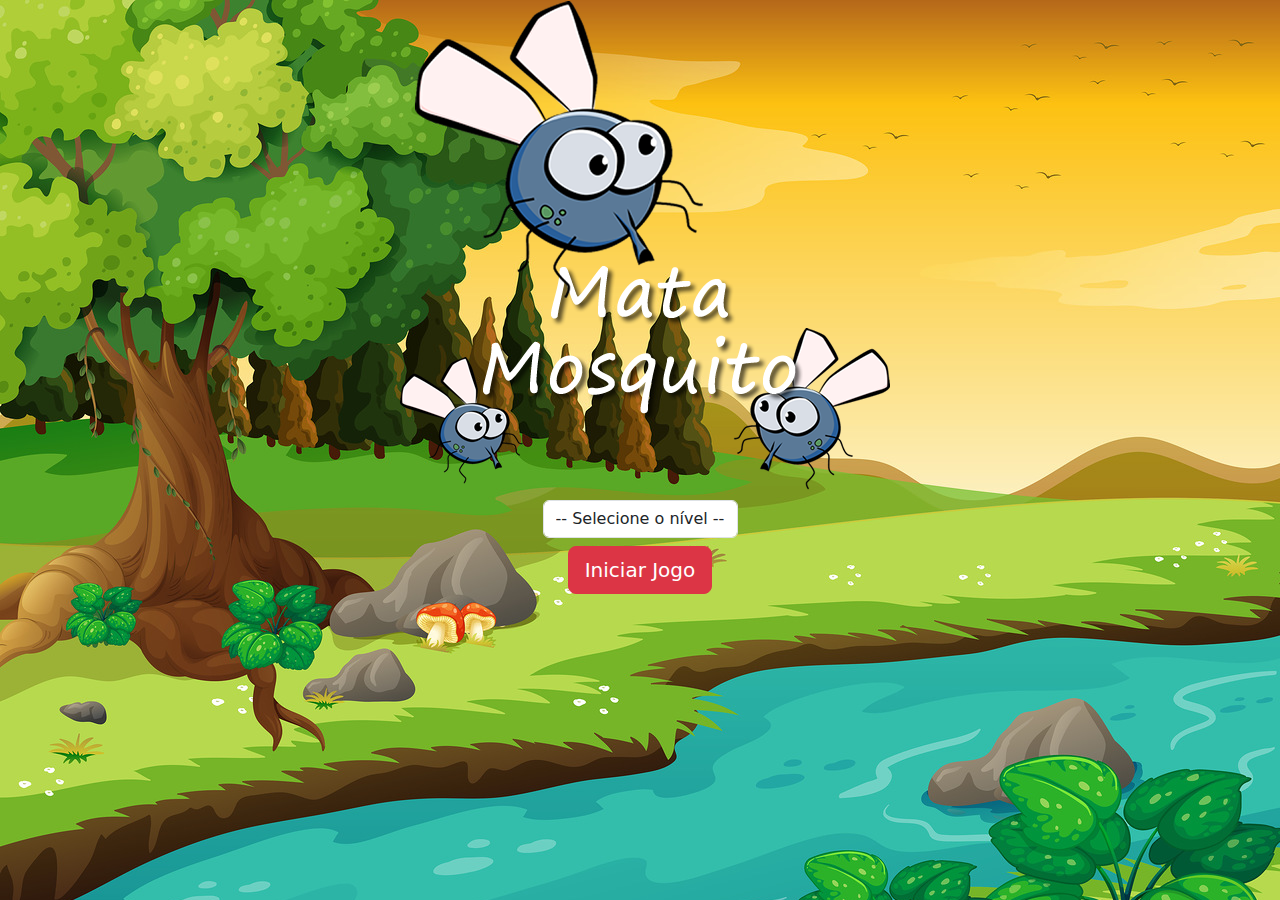
<file: index.html>
<!DOCTYPE html>
<html lang="en">
<head>
    <meta charset="UTF-8">
    <meta name="viewport" content="width=device-width, initial-scale=1.0">
    <title>Mata Mosquitos</title>

    <link href="https://cdn.jsdelivr.net/npm/bootstrap@5.3.0/dist/css/bootstrap.min.css" rel="stylesheet">
    <link rel="stylesheet" href="style.css">

    <script>
        function iniciarJogo(){
            var nivel = document.getElementById('nivel').value
        
            if(nivel === ''){
                alert('Selecione um nível para iniciar o jogo')
                return false
            }

            window.location.href = "app.html?" + nivel
        }
    </script>
</head>
<body>
    
    <div class="container">
        <div class="row">
            <div class="col">
                <div class="d-flex justify-content-center">
                    <img src="image/game.png" alt="">
                </div>    
            </div>
        </div>

        <div class="row">
            <div class="col">
                <div class="d-flex justify-content-center">
                    <div class="mb-2">
                        <select id="nivel" class="form-control">
                            <option value="">-- Selecione o nível --</option>
                            <option value="normal">Normal</option>
                            <option value="dificil ">Difícil</option>
                            <option value="chucknorris">Chuck Norris</option>
                        </select>
                    </div>
                </div>
            </div>
        </div>

        <div class="row">
            <div class="col">
                <div class="d-flex justify-content-center">
                    <button type="button" class="btn btn-danger btn-lg" onclick="iniciarJogo()" >Iniciar Jogo</button>
                </div>    
            </div>
        </div>
    </div>
</body>
</html>
</file>
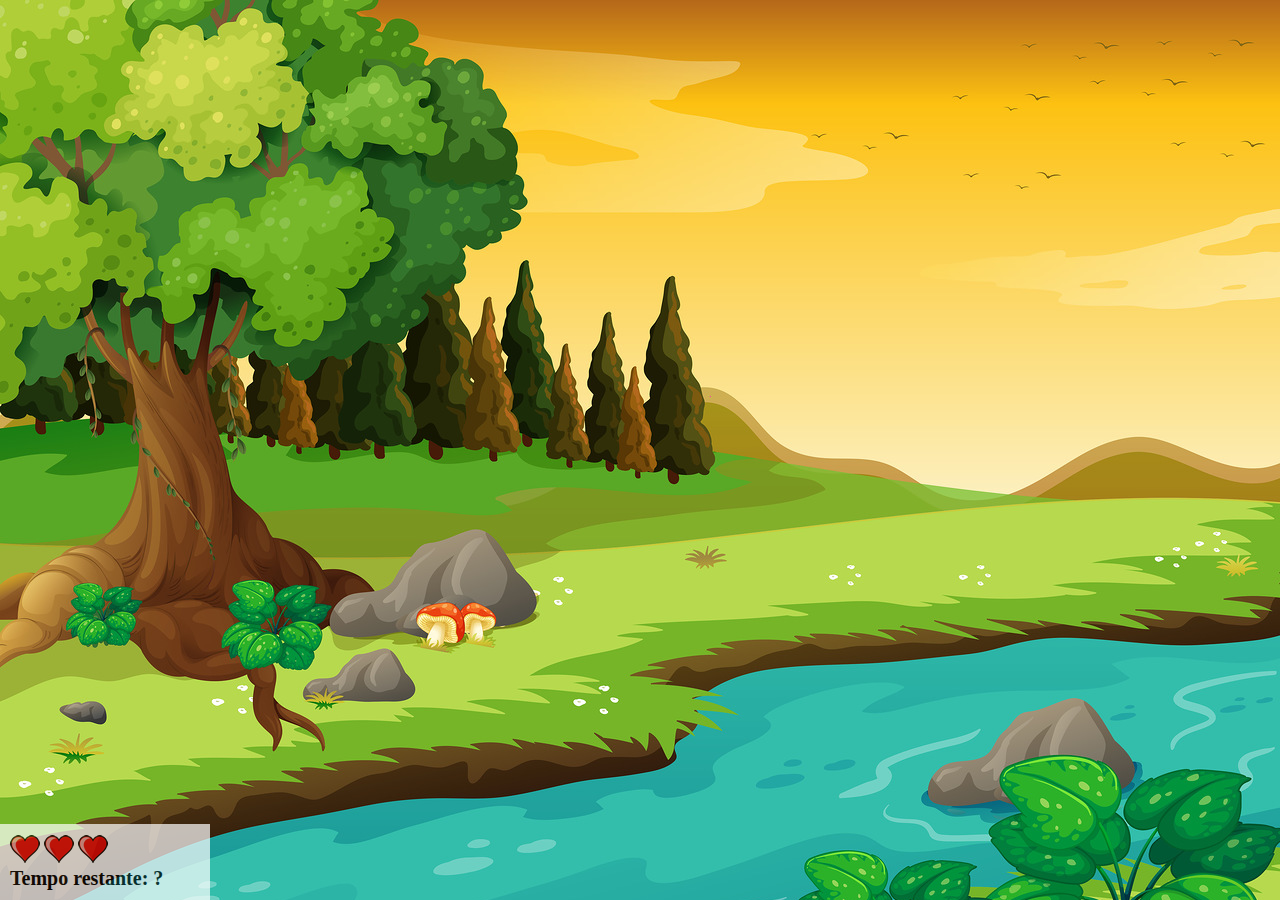
<file: app.html>
<!DOCTYPE html>
<html lang="en">
<head>
    <meta charset="UTF-8">
    <meta name="viewport" content="width=device-width, initial-scale=1.0">
    <title>Mata Mosquitos</title>
    <link rel="stylesheet" href="style.css">
    <script src="game.js"></script>
</head>
<body onresize="ajustaTamanoPalcoJogo()">

    <div class="painel">
        <div class="vidas">
            <img id="v1" src="image/coracao_cheio.png" alt="">
            <img id="v2" src="image/coracao_cheio.png" alt="">
            <img id="v3" src="image/coracao_cheio.png" alt="">
        </div>
        <div class="cronometro">Tempo restante: ?</div>
    </div>
    
    <script>
        document.getElementById('cronometro').innerHTML = tempo

        var criarMosquito = setInterval(function() {
            posicaoRandomica() 
        }, criaMosquitoTempo)
        
    </script>
</body>
</html>
</file>
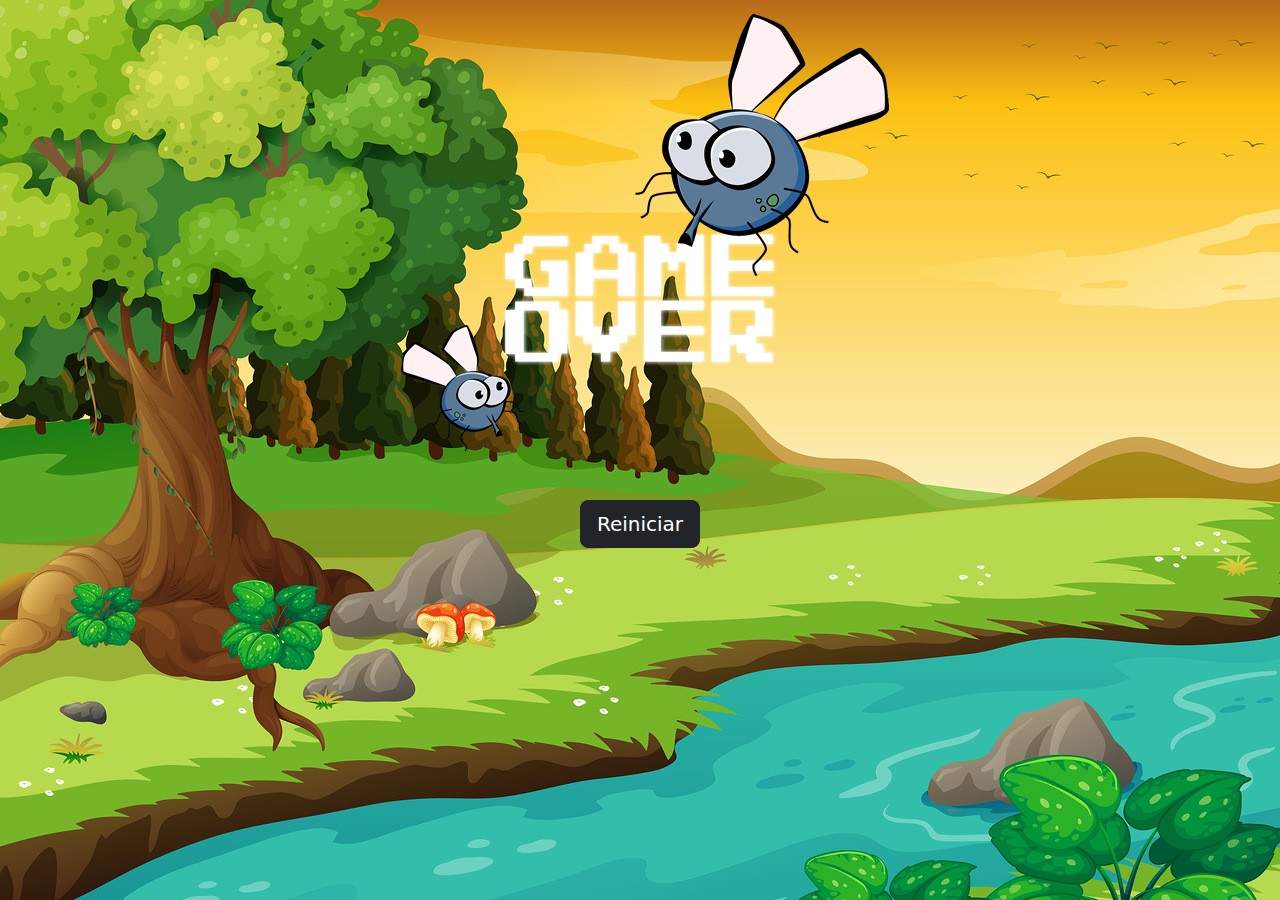
<file: fim_de_jogo.html>
<!DOCTYPE html>
<html lang="en">
<head>
    <meta charset="UTF-8">
    <meta name="viewport" content="width=device-width, initial-scale=1.0">
    <title>Document</title>

    <link href="https://cdn.jsdelivr.net/npm/bootstrap@5.3.0/dist/css/bootstrap.min.css" rel="stylesheet">
    <link rel="stylesheet" href="style.css">
</head>
<body>
    
    <div class="container">
        <div class="row">
            <div class="col">
                <div class="d-flex justify-content-center">
                    <img src="image/game_over.png" alt="">
                </div>    
            </div>
        </div>

        <div class="row">
            <div class="col">
                <div class="d-flex justify-content-center">
                    <button type="button" class="btn btn-dark btn-lg" onclick="window.location.href = 'index.html'">Reiniciar</button>
                </div>    
            </div>
        </div>
    </div>
</body>
</html>
</file>
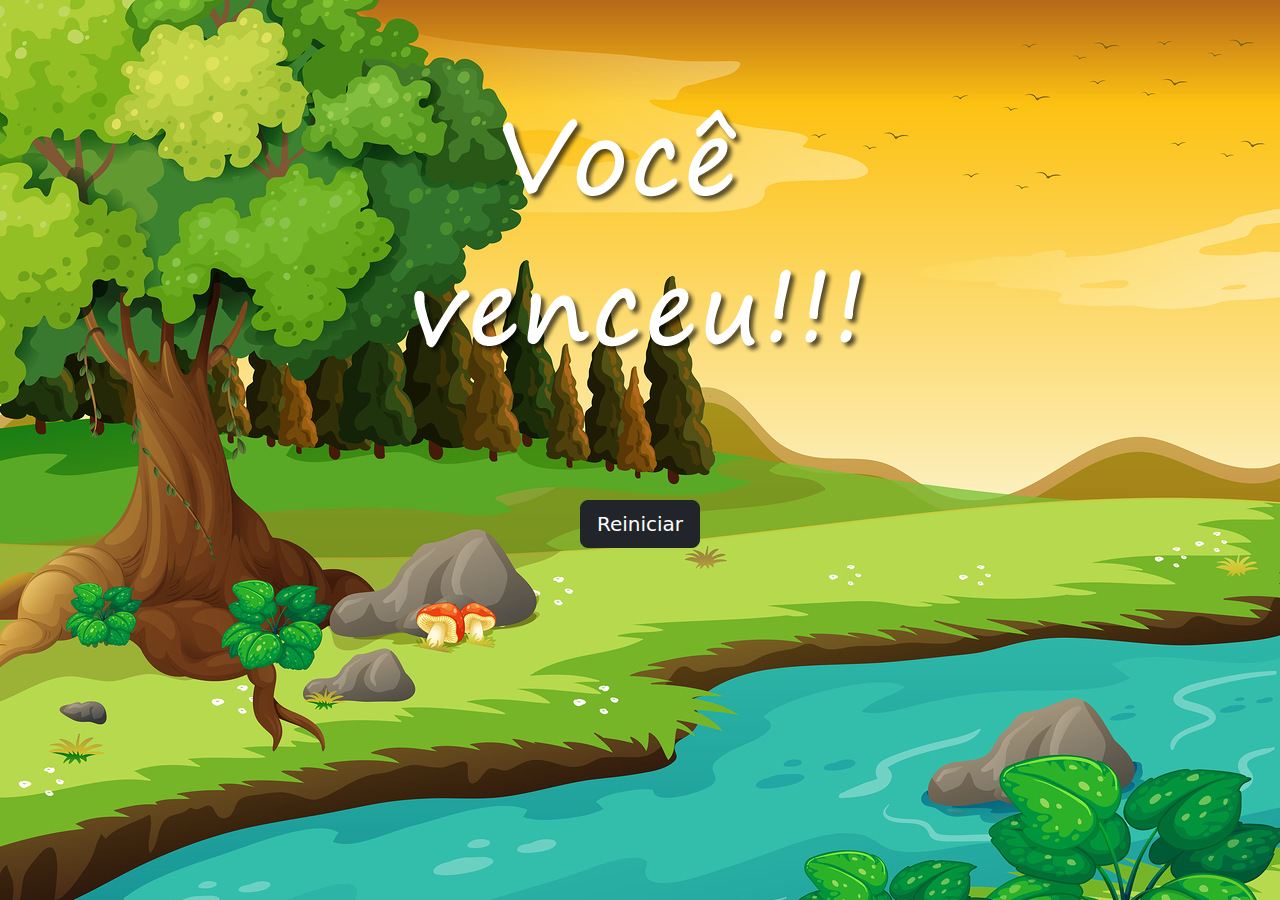
<file: vitoria.html>
<!DOCTYPE html>
<html lang="en">
<head>
    <meta charset="UTF-8">
    <meta name="viewport" content="width=device-width, initial-scale=1.0">
    <title>Vitória</title>

    <link href="https://cdn.jsdelivr.net/npm/bootstrap@5.3.0/dist/css/bootstrap.min.css" rel="stylesheet">
    <link rel="stylesheet" href="style.css">
</head>
<body>
    
    <div class="container">
        <div class="row">
            <div class="col">
                <div class="d-flex justify-content-center">
                    <img src="image/vitoria.png" alt="">
                </div>    
            </div>
        </div>

        <div class="row">
            <div class="col">
                <div class="d-flex justify-content-center">
                    <button type="button" class="btn btn-dark btn-lg" onclick="window.location.href = 'index.html'">Reiniciar</button>
                </div>    
            </div>
        </div>
    </div>
</body>
</html>
</file>
<file: style.css>
body{
    background-image: url(image/bg.jpg);
    background-repeat: no-repeat;
}
/**Alterna o tamanho do mosquito **/
.mosquito1{
    width: 50px;
    height: 50px;
}
.mosquito2{
    width: 70px;
    height: 70px;
}
.mosquito3{
    width: 90px;
    height: 90px;
}
/**Alterna o lado que o mosquito aparece **/
.ladoA{
    transform: scaleX(1);
}
.ladoB{
    transform: scaleX(-1);
}

/**Cenário do App **/
.painel{
    position: absolute;
    width: 190px;
    padding: 10px;
    left: 0px;
    bottom: 0px;
    border-top: 1px solid #fff;
    background-color: #fff;
    opacity: 0.7;
}
.vidas{
    float: left;
}
.cronometro{
    float: left;
    font-size: 20px;
    font-weight: bold;
}
</file>
